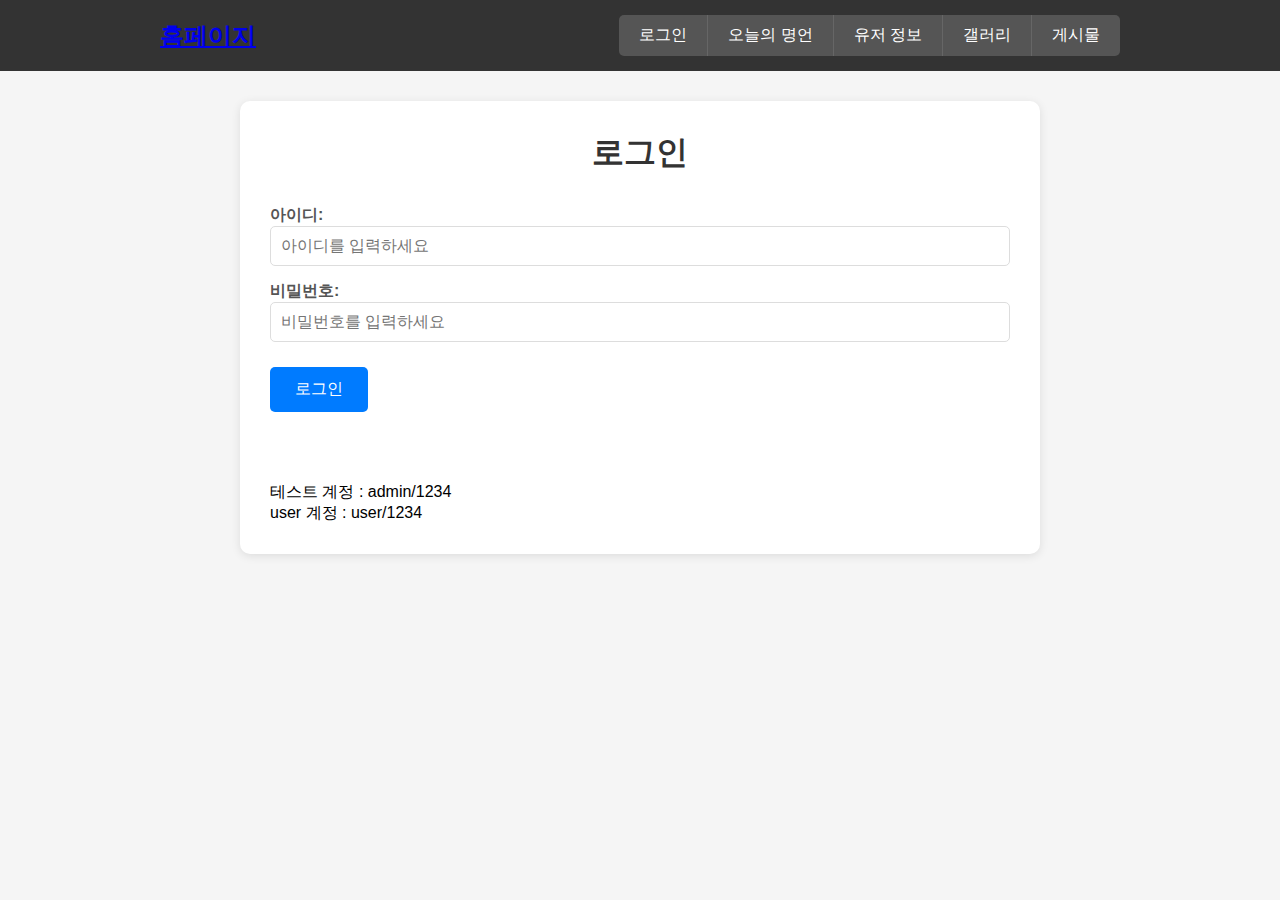
<file: html/index.html>
<!DOCTYPE html>
<html lang="ko">
  <head>
    <meta charset="UTF-8" />
    <meta name="viewport" content="width=device-width, initial-scale=1.0" />
    <title>메인페이지</title>
    <script
      src="https://code.jquery.com/jquery-3.7.1.min.js"
      integrity="sha256-/JqT3SQfawRcv/BIHPThkBvs0OEvtFFmqPF/lYI/Cxo="
      crossorigin="anonymous"
    ></script>
    <link rel="stylesheet" href="../css/styles.css" />
    <link rel="icon" type="image/png" href="../img/logo.png" />
  </head>
  <body>
    <nav>
      <div class="nav-container">
        <div class="logo">
          <a href="index.html">홈페이지</a>
        </div>
        <ul class="nav-menu">
          <li class="nav-item">
            <a href="index.html" class="nav-link">로그인</a>
          </li>
          <li class="nav-item">
            <a href="quote.html" class="nav-link">오늘의 명언</a>
          </li>
          <li class="nav-item">
            <a href="userinfo.html" class="nav-link">유저 정보</a>
          </li>
          <li class="nav-item">
            <a href="gellery.html" class="nav-link">갤러리</a>
          </li>
          
          <li class="nav-item">
            <a href="#" class="nav-link">게시물</a>
          </li>
        </ul>
      </div>
    </nav>
    <div class="container">
      <h1>로그인</h1>
      <div class="login-form">
        <div class="form-group">
          <label>
            아이디:
            <input
              type="text"
              id="username"
              placeholder="아이디를 입력하세요"
            />
          </label>
        </div>
      </div>
      <div class="login-form">
        <div class="form-group">
          <label>
            비밀번호:
            <input
              type="password"
              id="password"
              placeholder="비밀번호를 입력하세요"
            />
          </label>
        </div>
        <button id="loginBtn">로그인</button>
        <button id="logoutBtn" style="display: none">로그아웃</button>

        <div id="loginResult" class="result"></div>
        <div class="welcom-text">
          <p>테스트 계정 : admin/1234</p>
          <p>user 계정 : user/1234</p>
        </div>
      </div>
    </div>
    <script src="../js/index.js"></script>
  </body>
</html>
</file>
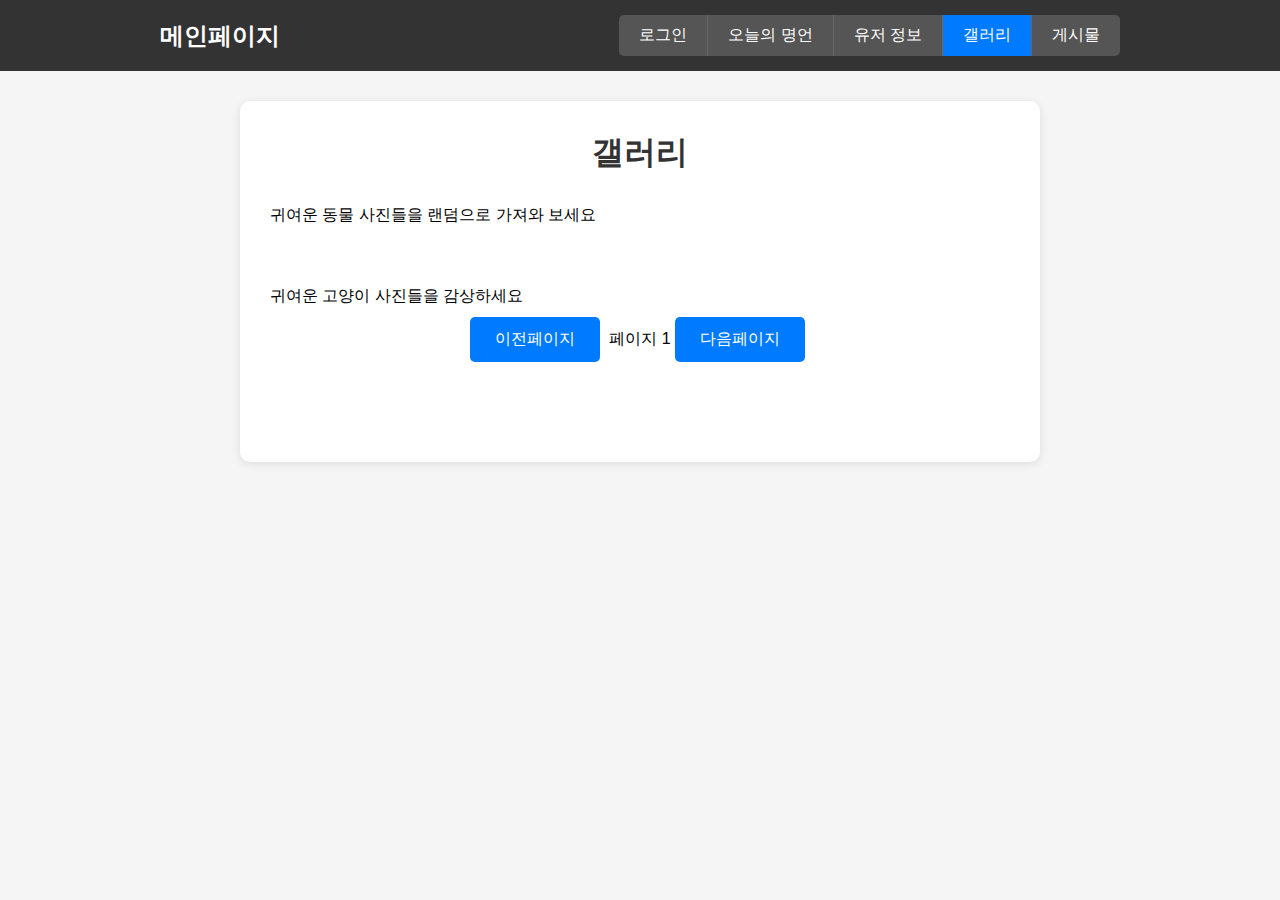
<file: html/gellery.html>
<!DOCTYPE html>
<html lang="ko">
  <head>
    <meta charset="UTF-8" />
    <meta name="viewport" content="width=device-width, initial-scale=1.0" />
    <title>귀여운동물사진</title>
    <script
      src="https://code.jquery.com/jquery-3.7.1.min.js"
      integrity="sha256-/JqT3SQfawRcv/BIHPThkBvs0OEvtFFmqPF/lYI/Cxo="
      crossorigin="anonymous"
    ></script>
    <link rel="stylesheet" href="../css/styles.css" />
    <link rel="icon" type="image/png" href="../img/logo.png" />
  </head>
  <body>
    <nav>
      <div class="nav-container">
        <div class="logo">메인페이지</div>
        <ul class="nav-menu">
          <li class="nav-item">
            <a href="index.html" class="nav-link">로그인</a>
          </li>
          <li class="nav-item">
            <a href="quote.html" class="nav-link">오늘의 명언</a>
          </li>
          <li class="nav-item">
            <a href="userinfo.html" class="nav-link">유저 정보</a>
          </li>
          <li class="nav-item active">
            <a href="gellery.html" class="nav-link">갤러리</a>
          </li>
          <li class="nav-item">
            <a href="#" class="nav-link">게시물</a>
          </li>
        </ul>
      </div>
    </nav>
    <div class="container">
      <h1>갤러리</h1>
      <p>귀여운 동물 사진들을 랜덤으로 가져와 보세요</p>
      <div id="dogResult" class="result"></div>

      <p>귀여운 고양이 사진들을 감상하세요</p>
      <div style="text-align: center; margin-bottom: 20px">
        <button id="prevBtn">이전페이지</button>
        <span id="pageInfo">페이지 1</span>
        <button id="nextBtn">다음페이지</button>
      </div>
      <div id="catResult" class="result"></div>
    </div>

    <script src="../js/gellery.js"></script>
  </body>
</html>
</file>
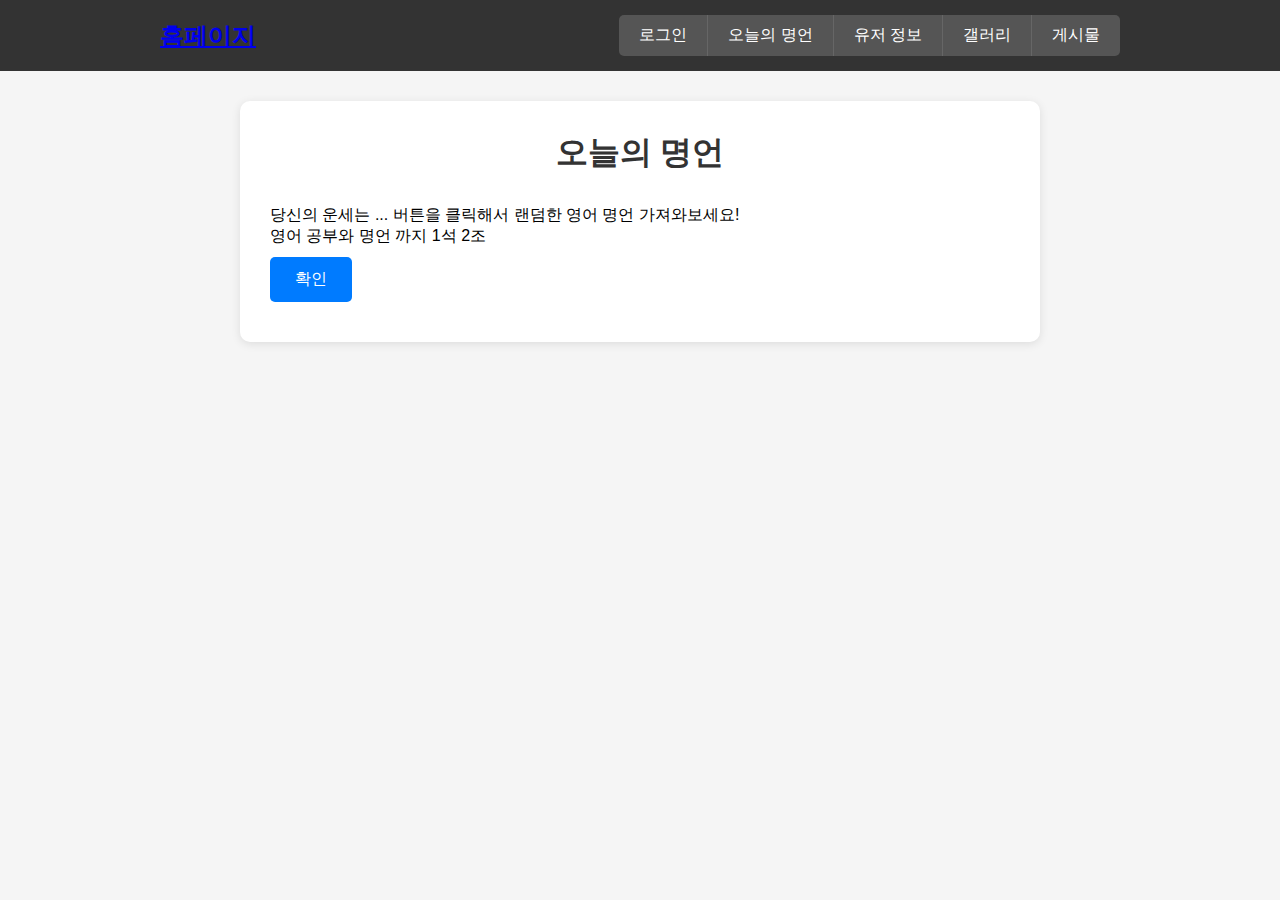
<file: html/quote.html>
<!DOCTYPE html>
<html lang="ko">
  <head>
    <meta charset="UTF-8" />
    <meta name="viewport" content="width=device-width, initial-scale=1.0" />
    <title></title>
    <script
      src="https://code.jquery.com/jquery-3.7.1.min.js"
      integrity="sha256-/JqT3SQfawRcv/BIHPThkBvs0OEvtFFmqPF/lYI/Cxo="
      crossorigin="anonymous"
    ></script>
    <link rel="stylesheet" href="../css/styles.css" />
    <link rel="icon" type="image/png" href="../img/logo.png" />
  </head>
  <body>
    <nav>
      <div class="nav-container">
        <div class="logo">
          <a href="index.html">홈페이지</a>
        </div>
        <ul class="nav-menu">
          <li class="nav-item">
            <a href="index.html" class="nav-link">로그인</a>
          </li>
          <li class="nav-item">
            <a href="quote.html" class="nav-link">오늘의 명언</a>
          </li>
          <li class="nav-item">
            <a href="userinfo.html" class="nav-link">유저 정보</a>
          </li>
          <li class="nav-item">
            <a href="gellery.html" class="nav-link">갤러리</a>
          </li>
          <li class="nav-item">
            <a href="post.html" class="nav-link">게시물</a>
          </li>
        </ul>
      </div>
    </nav>

    <div class="container">
      <h1>오늘의 명언</h1>
      <p>당신의 운세는 ... 버튼을 클릭해서 랜덤한 영어 명언 가져와보세요!</p>
      <p>영어 공부와 명언 까지 1석 2조</p>
      <button id="getQuote">확인</button>
      <div id="quoteResult"></div>
    </div>
    <script src="../js/quote.js"></script>
  </body>
</html>
</file>
<file: css/styles.css>
* {
  margin: 0;
  padding: 0;
  box-sizing: border-box;
}

body {
  font-family: Arial, sans-serif;
  background: #f5f5f5;
}

nav {
  background: #333;
  padding: 15px 0;
}

.nav-container {
  max-width: 1000px;
  margin: 0 auto;
  display: flex;
  justify-content: space-between;
  align-items: center;
  padding: 0 20px;
}

.logo {
  color: white;
  font-size: 1.5em;
  font-weight: bold;
}

.nav-menu {
  display: flex;
  list-style: none;
  gap: 0;
}

.nav-item {
  background: #555;
  border-right: 1px solid #666;
}

.nav-item:first-child {
  border-radius: 5px 0 0 5px;
}

.nav-item:last-child {
  border-radius: 0 5px 5px 0;
  border-right: none;
}

.nav-link {
  display: block;
  color: white;
  text-decoration: none;
  padding: 10px 20px;
}

.nav-item:hover {
  background: #007bff;
}

.nav-item.active {
  background: #007bff;
}

.container {
  max-width: 800px;
  margin: 30px auto;
  background: white;
  padding: 30px;
  border-radius: 10px;
  box-shadow: 0 2px 10px rgba(0, 0, 0, 0.1);
}

h1 {
  color: #333;
  margin-bottom: 30px;
  text-align: center;
}

.form-group {
  margin-bottom: 15px;
}

label {
  display: block;
  margin-bottom: 5px;
  color: #555;
  font-weight: bold;
}

input {
  width: 100%;
  padding: 10px;
  border: 1px solid #ddd;
  border-radius: 5px;
  font-size: 16px;
}

button {
  background: #007bff;
  color: white;
  border: none;
  padding: 12px 25px;
  border-radius: 5px;
  cursor: pointer;
  font-size: 16px;
  margin: 10px 5px 10px 0;
}

button:hover {
  background: #0056b3;
}

.result {
  margin-top: 20px;
  padding: 15px;
  border-radius: 5px;
  min-height: 40px;
}

.success {
  background: #d4edda;
  color: #155724;
  border: 1px solid #c3e6cb;
}

.error {
  background: #f8d7da;
  color: #721c24;
  border: 1px solid #f5c6cb;
}

.loading {
  background: #fff3cd;
  color: #856404;
  text-align: center;
}

.login-form {
  max-widt: 400px;
  margin: 0 auto;
}

.welcome-text {
  text-align: center;
  color: #666;
  font-size: 1.2em;
  margin-top: 30px;
}

.quote-box {
  border-left: 5px solid #007bff;
  padding-left: 20px;
  font-style: italic;
}

.user-card {
  border: 1px solid #ddd;
  padding: 20px;
  border-radius: 8px;
  background: #f9f9f9;
}
.user-detail {
  cursor: pointer;
  color: #0076ff;
  text-decoration: underline;
  margin: 10px 0;
  padding: 8px;
  border-radius: 5px;
}

.user-detail:hover {
  background-color: #f8f9fa;
  text-decoration: none;
}

img {
  max-width: 100%;
  height: 300px;
  object-fit: cover;
  border-radius: 5px;
  margin-top: 10px;
}

.post-item {
  border-bottom: 1px solid #eee;
  padding: 15px 0;
}

.post-item:last-child {
  border-bottom: none;
}
.post-item:hover {
  background-color: #f8f8f8;
  border-radius: 5px;
  padding: 15px 10px;
}
#commentsResult {
  border: 1px solid yellow;
  border-radius: 5px;
  margin-top: 20px;
  max-height: 400px;
  overflow-y: auto;

  background-color: #f8f8f8;
  border: 1px solid #e9ecef;
  border-radius: 8px;
  padding: 15px;
  margin-bottom: 15px;
}

/* 갤러리 */

.cat-card {
  display: inline-block;
  margin: 10px;
  padding: 10px;
  border-radius: 10px;
  background: white;
  justify-content: center;
}

.cat-detail {
  width: 200px;
  height: 200px;
  object-fit: cover;
  border-radius: 50%;
  cursor: pointer;
}

.cat-modal {
  position: fixed;
  top: 0px;
  left: 0px;
  width: 100%;
  height: 100%;
  justify-content: center;
  display: flex;
  align-items: center;
  cursor: pointer;
  background-color: rgba(0, 0, 0, 0.8);
}
.cat-detail-show {
  max-width: 90%;
  max-height: 90%;
  border-radius: 10%;
  box-shadow: 0 10px 30px rgba(255, 255, 255, 0.5);
}
</file>
